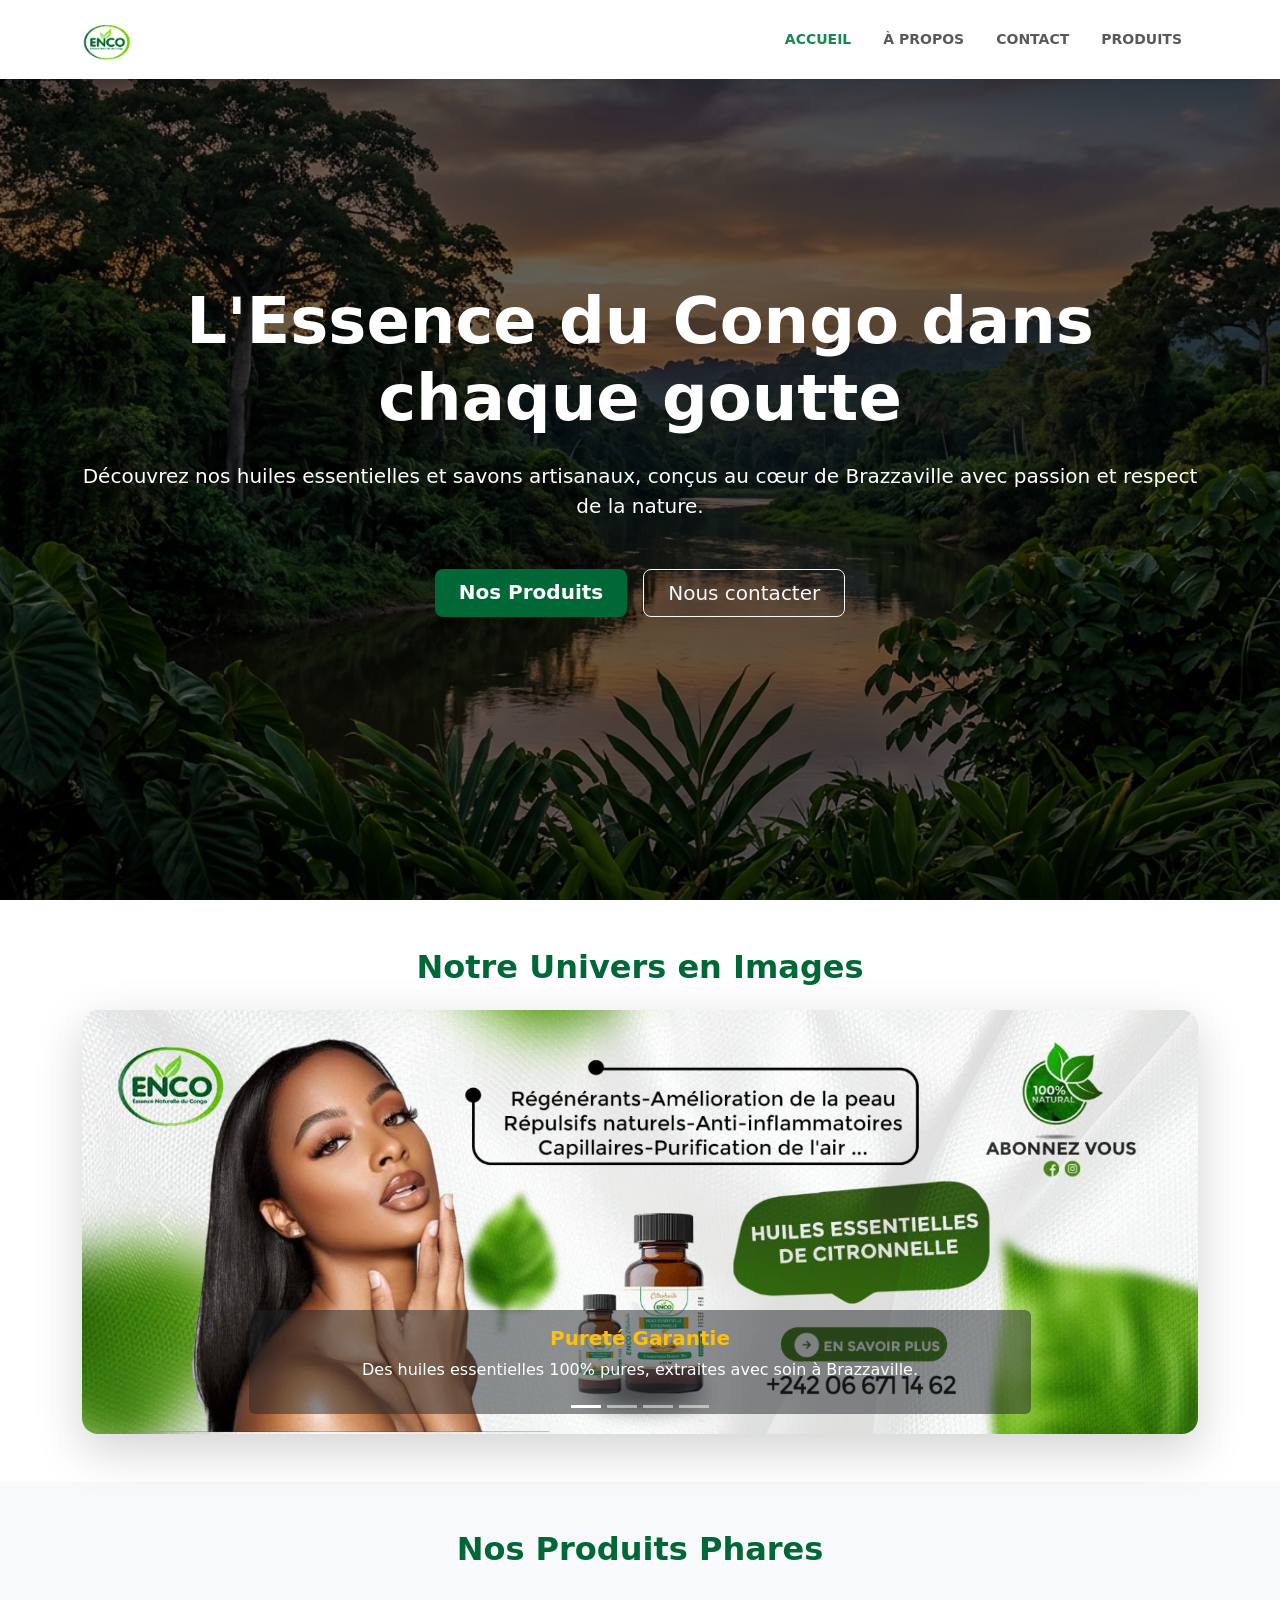
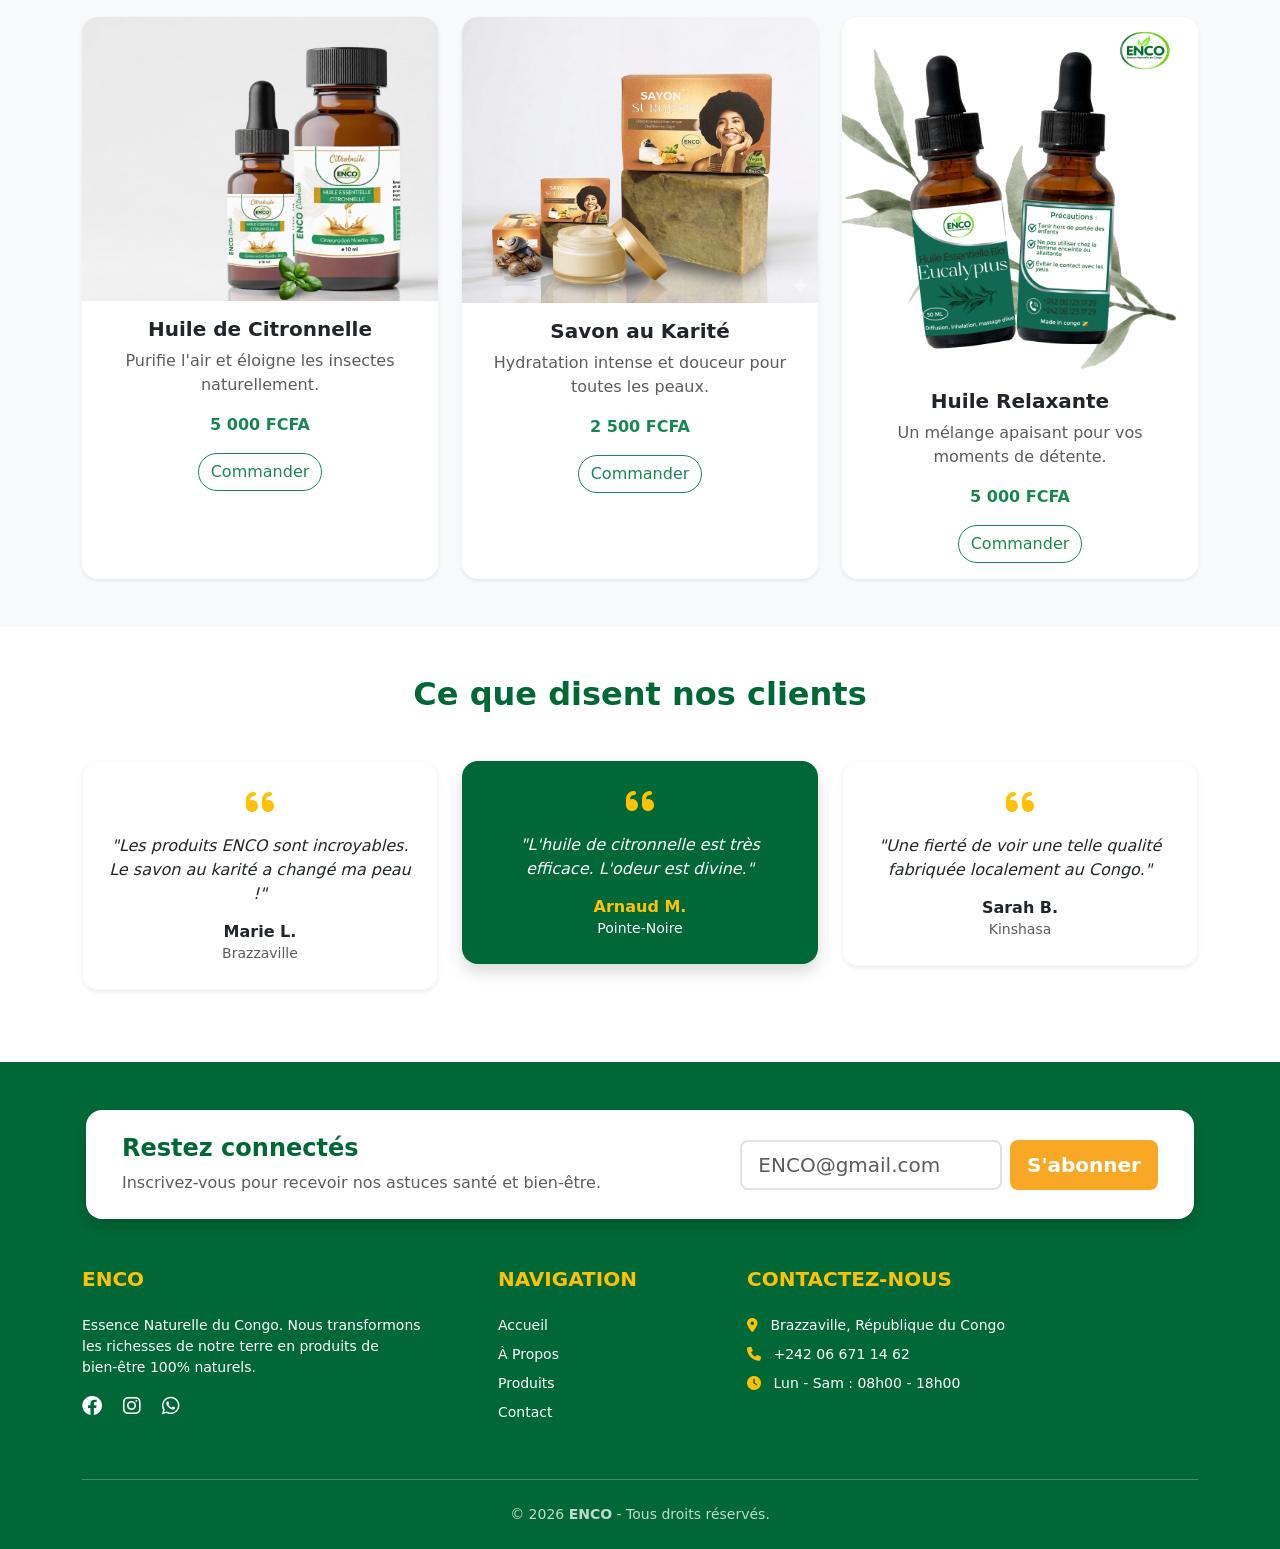
<file: index.html>
<!DOCTYPE html>
<html lang="fr">
<head>
    <meta charset="UTF-8">
    <meta name="viewport" content="width=device-width, initial-scale=1.0">
    <meta name="description" content="ENCO - Essence Naturelle du Congo : Huiles essentielles et savons artisanaux à Brazzaville.">
    <title>ENCO - Essence Naturelle du Congo</title>

    <link rel="stylesheet" href="Assets/Css/bootstrap.css">

    <link rel="preconnect" href="https://fonts.googleapis.com">
    <link rel="preconnect" href="https://fonts.gstatic.com" crossorigin>
    <link href="https://fonts.googleapis.com/css2?family=Poppins:wght@300;400;600&display=swap" rel="stylesheet">

    <link rel="stylesheet" href="https://cdnjs.cloudflare.com/ajax/libs/font-awesome/6.0.0/css/all.min.css">
    <link rel="shortcut icon" href="Assets/Images/ENCO_logo.jpg" type="image/x-icon">
    <link rel="stylesheet" href="Assets/Css/style.css">
</head>
<body>

<header class="header fixed-top shadow-lg">
    <nav class="navbar navbar-expand-lg navbar-light bg-white shadow-sm ">
        <div class="container">
            <a class="navbar-brand" href="index.html">
                <img src="Assets/Images/ENCO_logo.jpg" alt="Logo ENCO" height="50" class="d-inline-block align-text-top">
            </a>
            <button class="navbar-toggler border-0" type="button" data-bs-toggle="collapse" data-bs-target="#navbarNav" aria-controls="navbarNav" aria-expanded="false" aria-label="Toggle navigation">
                <span class="navbar-toggler-icon"></span>
            </button>
            <div class="collapse navbar-collapse" id="navbarNav">
                <ul class="navbar-nav ms-auto text-uppercase small fw-bold">
                    <li class="nav-item px-2">
                        <a class="nav-link text-success" href="index.html">Accueil</a>
                    </li>
                    <li class="nav-item px-2">
                        <a class="nav-link" href="a-propos.html">À Propos</a>
                    </li>
                    <li class="nav-item px-2">
                        <a class="nav-link" href="contact.html">Contact</a>
                    </li>
                    <li class="nav-item px-2">
                        <a class="nav-link" href="Pages/produits.html">Produits</a>
                    </li>
                </ul>
            </div>
        </div>
    </nav>
</header>

<main>
    <section class="hero-section vh-100 d-flex align-items-center text-white" style="background: linear-gradient(rgba(0,0,0,0.5), rgba(0,0,0,0.5)), url('Assets/Images/hero-nature.jpg') no-repeat center center/cover;">
        <div class="container text-center">
            <h1 class="display-3 fw-bold mb-4">L'Essence du Congo dans chaque goutte</h1>
            <p class="lead mb-5">Découvrez nos huiles essentielles et savons artisanaux, conçus au cœur de Brazzaville avec passion et respect de la nature.</p>
            <div class="d-grid gap-3 d-sm-flex justify-content-sm-center">
                <a href="#produits" class="btn btn-lg px-4 gap-3 fw-bold text-white" style="background-color: #006837; border: none;">Nos Produits</a>
                <a href="contact.html" class="btn btn-outline-light btn-lg px-4">Nous contacter</a>
            </div>
        </div>
    </section>

    <section id="diaporama" class="py-5">
        <div class="container">
            <h2 class="text-center fw-bold mb-4" style="color: #006837;">Notre Univers en Images</h2>
            <div id="carouselExampleCaptions" class="carousel slide shadow-lg rounded-4 overflow-hidden" data-bs-ride="carousel" data-bs-wrap="true">
                
                <div class="carousel-indicators">
                    <button type="button" data-bs-target="#carouselExampleCaptions" data-bs-slide-to="0" class="active" aria-current="true" aria-label="Slide 1"></button>
                    <button type="button" data-bs-target="#carouselExampleCaptions" data-bs-slide-to="1" aria-label="Slide 2"></button>
                    <button type="button" data-bs-target="#carouselExampleCaptions" data-bs-slide-to="2" aria-label="Slide 3"></button>
                    <button type="button" data-bs-target="#carouselExampleCaptions" data-bs-slide-to="3" aria-label="Slide 4"></button>
                </div>

                <div class="carousel-inner">
                    <div class="carousel-item active">
                        <img src="Assets/Images/slide1.jpg" class="d-block w-100 carousel-img" alt="Huiles Essentielles ENCO">
                        <div class="carousel-caption bg-dark bg-opacity-50 rounded p-3">
                            <h5 class="fw-bold text-warning">Pureté Garantie</h5>
                            <p class="small-mobile">Des huiles essentielles 100% pures, extraites avec soin à Brazzaville.</p>
                        </div>
                    </div>
                    <div class="carousel-item">
                        <img src="Assets/Images/slide2.png" class="d-block w-100 carousel-img" alt="Ingrédients Naturels">
                        <div class="carousel-caption bg-dark bg-opacity-50 rounded p-3">
                            <h5 class="fw-bold text-warning">L'Or Vert du Congo</h5>
                            <p class="small-mobile">Des ingrédients locaux sélectionnés pour une efficacité naturelle incomparable.</p>
                        </div>
                    </div>
                    <div class="carousel-item">
                        <img src="Assets/Images/slide3.png" class="d-block w-100 carousel-img" alt="Savons Naturels">
                        <div class="carousel-caption bg-dark bg-opacity-50 rounded p-3">
                            <h5 class="fw-bold text-warning">Douceur Naturelle</h5>
                            <p class="small-mobile">Des savons surgras pour une peau protégée et hydratée au quotidien.</p>
                        </div>
                    </div>
                    <div class="carousel-item">
                        <img src="Assets/Images/slide4.png" class="d-block w-100 carousel-img" alt="Bien-être ENCO">
                        <div class="carousel-caption bg-dark bg-opacity-50 rounded p-3">
                            <h5 class="fw-bold text-warning">L'Exception Naturelle</h5>
                            <p class="small-mobile">Une expérience sensorielle unique alliant bien-être et traditions botaniques.</p>
                        </div>
                    </div>
                </div>

                <button class="carousel-control-prev" type="button" data-bs-target="#carouselExampleCaptions" data-bs-slide="prev">
                    <span class="carousel-control-prev-icon" aria-hidden="true"></span>
                    <span class="visually-hidden">Précédent</span>
                </button>
                <button class="carousel-control-next" type="button" data-bs-target="#carouselExampleCaptions" data-bs-slide="next">
                    <span class="carousel-control-next-icon" aria-hidden="true"></span>
                    <span class="visually-hidden">Suivant</span>
                </button>
            </div>
        </div>
    </section>

    <section id="produits" class="py-5 bg-light">
        <div class="container">
            <h2 class="text-center fw-bold mb-5" style="color: #006837;">Nos Produits Phares</h2>
            <div class="row g-4">
                <div class="col-md-4">
                    <div class="card h-100 border-0 shadow-sm rounded-4 overflow-hidden">
                        <img src="Assets/Images/Flyer5.png" class="card-img-top" alt="Huile Citronnelle">
                        <div class="card-body text-center">
                            <h5 class="card-title fw-bold">Huile de Citronnelle</h5>
                            <p class="card-text text-muted">Purifie l'air et éloigne les insectes naturellement.</p>
                            <p class="fw-bold text-success">5 000 FCFA</p>
                            <a href="contact.html" class="btn btn-outline-success rounded-pill">Commander</a>
                        </div>
                    </div>
                </div>
                <div class="col-md-4">
                    <div class="card h-100 border-0 shadow-sm rounded-4 overflow-hidden">
                        <img src="Assets/Images/Flyer7.png" class="card-img-top" alt="Savon Karité">
                        <div class="card-body text-center">
                            <h5 class="card-title fw-bold">Savon au Karité</h5>
                            <p class="card-text text-muted">Hydratation intense et douceur pour toutes les peaux.</p>
                            <p class="fw-bold text-success">2 500 FCFA</p>
                            <a href="contact.html" class="btn btn-outline-success rounded-pill">Commander</a>
                        </div>
                    </div>
                </div>
                <div class="col-md-4">
                    <div class="card h-100 border-0 shadow-sm rounded-4 overflow-hidden">
                        <img src="Assets/Images/Flyer4.jpg" class="card-img-top" alt="Huile Relaxante">
                        <div class="card-body text-center">
                            <h5 class="card-title fw-bold">Huile Relaxante</h5>
                            <p class="card-text text-muted">Un mélange apaisant pour vos moments de détente.</p>
                            <p class="fw-bold text-success">5 000 FCFA</p>
                            <a href="contact.html" class="btn btn-outline-success rounded-pill">Commander</a>
                        </div>
                    </div>
                </div>
            </div>
        </div>
    </section>

    <section class="py-5 bg-white">
        <div class="container text-center">
            <h2 class="fw-bold mb-5" style="color: #006837;">Ce que disent nos clients</h2>
            <div class="row">
                <div class="col-md-4 mb-4">
                    <div class="p-4 border border-light shadow-sm rounded-4">
                        <i class="fas fa-quote-left text-warning mb-3 fa-2x"></i>
                        <p class="fst-italic">"Les produits ENCO sont incroyables. Le savon au karité a changé ma peau !"</p>
                        <h6 class="fw-bold mt-3 mb-0">Marie L.</h6>
                        <small class="text-muted">Brazzaville</small>
                    </div>
                </div>
                <div class="col-md-4 mb-4">
                    <div class="p-4 border-0 shadow rounded-4 text-white" style="background-color: #006837;">
                        <i class="fas fa-quote-left text-warning mb-3 fa-2x"></i>
                        <p class="fst-italic">"L'huile de citronnelle est très efficace. L'odeur est divine."</p>
                        <h6 class="fw-bold mt-3 mb-0 text-warning">Arnaud M.</h6>
                        <small>Pointe-Noire</small>
                    </div>
                </div>
                <div class="col-md-4 mb-4">
                    <div class="p-4 border border-light shadow-sm rounded-4">
                        <i class="fas fa-quote-left text-warning mb-3 fa-2x"></i>
                        <p class="fst-italic">"Une fierté de voir une telle qualité fabriquée localement au Congo."</p>
                        <h6 class="fw-bold mt-3 mb-0">Sarah B.</h6>
                        <small class="text-muted">Kinshasa</small>
                    </div>
                </div>
            </div>
        </div>
    </section>
</main>

<footer class="text-white pt-5 pb-4" style="background-color: #006837;">
    <div class="container">
        <div class="row align-items-center bg-white text-dark p-4 rounded-4 mb-5 shadow mx-1">
            <div class="col-lg-7 mb-3 mb-lg-0">
                <h4 class="fw-bold" style="color: #006837;">Restez connectés</h4>
                <p class="mb-0 text-muted">Inscrivez-vous pour recevoir nos astuces santé et bien-être.</p>
            </div>
            <div class="col-lg-5">
                <form class="d-flex gap-2">
                    <input type="email" class="form-control form-control-lg border-2" placeholder="ENCO@gmail.com">
                    <button class="btn btn-lg text-white fw-bold" type="submit" style="background-color: #f9a825;">S'abonner</button>
                </form>
            </div>
        </div>

        <div class="row">
            <div class="col-md-4 mb-4">
                <h5 class="text-uppercase fw-bold mb-4 text-warning">ENCO</h5>
                <p class="small">Essence Naturelle du Congo. Nous transformons les richesses de notre terre en produits de bien-être 100% naturels.</p>
                <div class="mt-3">
                    <a href="#" class="text-white me-3"><i class="fab fa-facebook fa-lg"></i></a>
                    <a href="#" class="text-white me-3"><i class="fab fa-instagram fa-lg"></i></a>
                    <a href="#" class="text-white"><i class="fab fa-whatsapp fa-lg"></i></a>
                </div>
            </div>
            <div class="col-md-3 mb-4 ps-md-5">
                <h5 class="text-uppercase fw-bold mb-4 text-warning">Navigation</h5>
                <ul class="list-unstyled small">
                    <li class="mb-2"><a href="../index.html" class="text-white text-decoration-none">Accueil</a></li>
                    <li class="mb-2"><a href="../a-propos.html" class="text-white text-decoration-none">À Propos</a></li>
                    <li class="mb-2"><a href="Pages/produits.html" class="text-white text-decoration-none">Produits</a></li>
                    <li class="mb-2"><a href="../contact.html" class="text-white text-decoration-none">Contact</a></li>
                </ul>
            </div>
            <div class="col-md-5 mb-4">
                <h5 class="text-uppercase fw-bold mb-4 text-warning">Contactez-nous</h5>
                <p class="small mb-2"><i class="fas fa-map-marker-alt me-2 text-warning"></i> Brazzaville, République du Congo</p>
                <p class="small mb-2"><i class="fas fa-phone me-2 text-warning"></i> +242 06 671 14 62</p>
                <p class="small"><i class="fas fa-clock me-2 text-warning"></i> Lun - Sam : 08h00 - 18h00</p>
            </div>
        </div>

        <hr class="bg-white opacity-25">
        <div class="row pt-2">
            <div class="col text-center">
                <p class="small mb-0 opacity-75">© 2026 <strong>ENCO</strong> - Tous droits réservés.</p>
            </div>
        </div>
    </div>
</footer>


<script src="Assets/Js/bootstrap.bundle.min.js"></script>

</body>
</html>
</file>
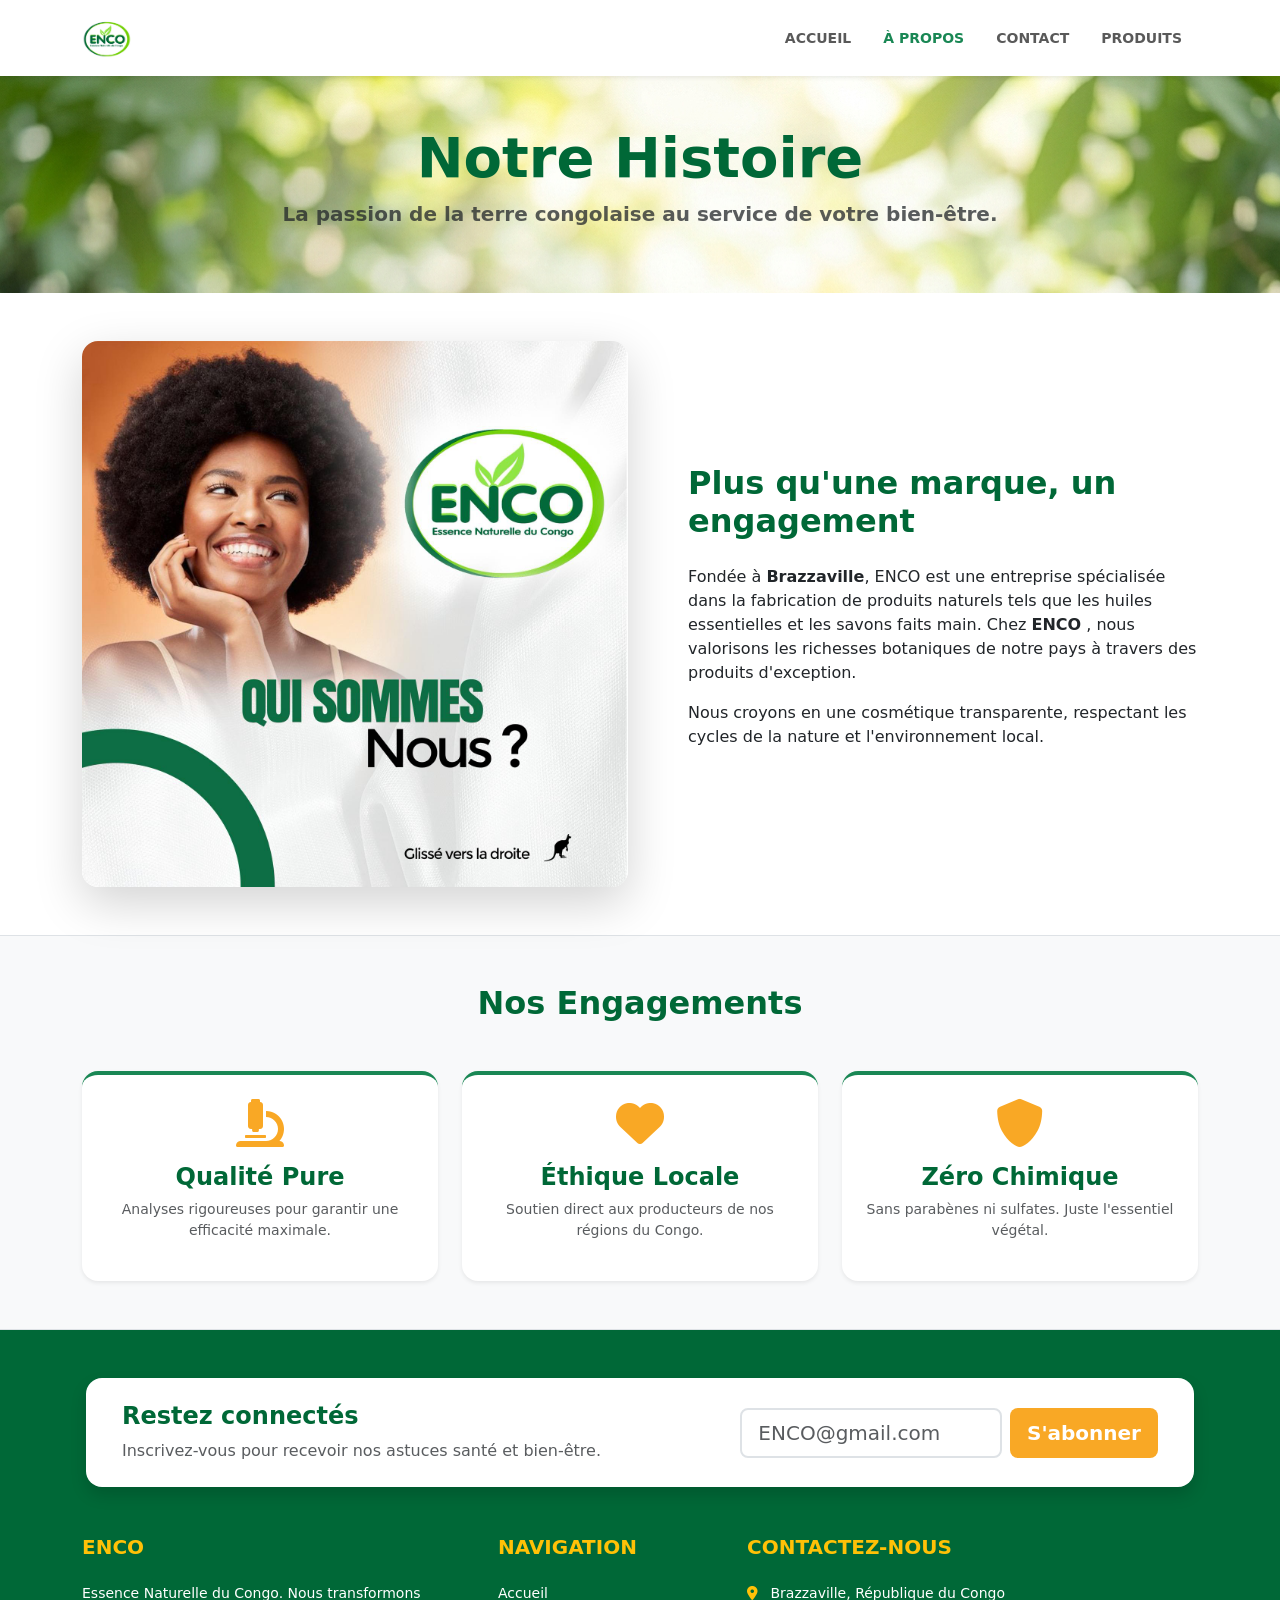
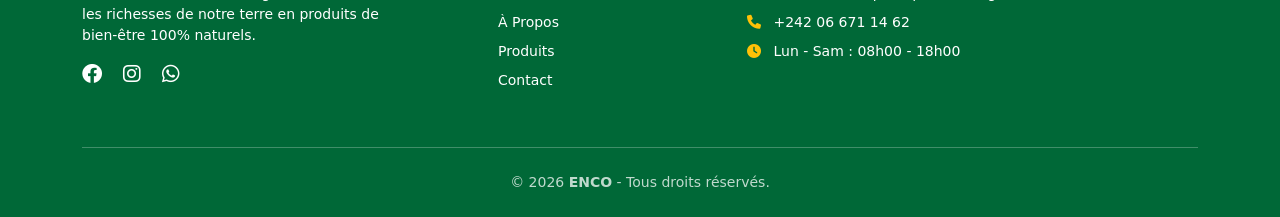
<file: a-propos.html>
<!DOCTYPE html>
<html lang="fr">
<head>
    <meta charset="UTF-8">
    <meta name="viewport" content="width=device-width, initial-scale=1.0">
    <title>À Propos - ENCO | Essence Naturelle du Congo</title>

    <link rel="stylesheet" href="Assets/Css/bootstrap.css">
    <link href="https://fonts.googleapis.com/css2?family=Poppins:wght@300;400;600&display=swap" rel="stylesheet">
    <link rel="stylesheet" href="https://cdnjs.cloudflare.com/ajax/libs/font-awesome/6.0.0/css/all.min.css">
    <link rel="stylesheet" href="Assets/Css/style.css">
    <link rel="shortcut icon" href="Assets/Images/ENCO_logo.jpg" type="image/x-icon">
</head>
<body>

<header class="header">
    <nav class="navbar navbar-expand-lg navbar-light bg-white shadow-sm sticky-top">
        <div class="container">
            <a class="navbar-brand" href="index.html">
                <img src="Assets/Images/ENCO_logo.jpg" alt="Logo ENCO" height="50">
            </a>
            <button class="navbar-toggler border-0" type="button" data-bs-toggle="collapse" data-bs-target="#navbarNav">
                <span class="navbar-toggler-icon"></span>
            </button>
            <div class="collapse navbar-collapse" id="navbarNav">
                <ul class="navbar-nav ms-auto text-uppercase small fw-bold">
                    <li class="nav-item px-2"><a class="nav-link" href="index.html">Accueil</a></li>
                    <li class="nav-item px-2"><a class="nav-link text-success active" href="a-propos.html">À Propos</a></li>
                    <li class="nav-item px-2"><a class="nav-link" href="contact.html">Contact</a></li>
                    <li class="nav-item px-2"><a class="nav-link" href="Pages/produits.html">Produits</a></li>
                </ul>
            </div>
        </div>
    </nav>
</header>

<main>
    <section class="py-5 bg-light text-center" style="background: url('Assets/Images/Flyer9.png') ;">
        <div class="container">
            <h1 class="display-4 fw-bold" style="color: #006837;">Notre Histoire</h1>
            <p class="lead text-muted fw-bold">La passion de la terre congolaise au service de votre bien-être.</p>
        </div>
    </section>

    <section class="py-5">
        <div class="container">
            <div class="row align-items-center">
                <div class="col-lg-6 mb-4 mb-lg-0 custom-img">
                    <img src="Assets/Images/Flyer2.jpg" alt="Fabrication artisanale ENCO" class="img-fluid rounded-4 shadow-lg">
                </div>
                <div class="col-lg-6 ps-lg-5">
                    <h2 class="fw-bold mb-4" style="color: #006837;">Plus qu'une marque, un engagement</h2>
                    <p>Fondée à <strong>Brazzaville</strong>, ENCO est une entreprise spécialisée dans la fabrication de produits naturels tels que les huiles essentielles et les savons faits main. Chez <span class="fw-bold">ENCO</span> , nous valorisons les richesses botaniques de notre pays à travers des produits d'exception.</p>
                    <p>Nous croyons en une cosmétique transparente, respectant les cycles de la nature et l'environnement local.</p>
                </div>
            </div>
        </div>
    </section>

    <section class="py-5 bg-light border-top border-bottom">
        <div class="container">
            <h2 class="text-center fw-bold mb-5" style="color: #006837;">Nos Engagements</h2>
            <div class="row text-center g-4">
                <div class="col-md-4">
                    <div class="p-4 bg-white shadow-sm rounded-4 h-100 border-top border-4 border-success">
                        <i class="fas fa-microscope fa-3x mb-3" style="color: #f9a825;"></i>
                        <h4 class="fw-bold" style="color: #006837;">Qualité Pure</h4>
                        <p class="text-muted small">Analyses rigoureuses pour garantir une efficacité maximale.</p>
                    </div>
                </div>
                <div class="col-md-4">
                    <div class="p-4 bg-white shadow-sm rounded-4 h-100 border-top border-4 border-success">
                        <i class="fas fa-heart fa-3x mb-3" style="color: #f9a825;"></i>
                        <h4 class="fw-bold" style="color: #006837;">Éthique Locale</h4>
                        <p class="text-muted small">Soutien direct aux producteurs de nos régions du Congo.</p>
                    </div>
                </div>
                <div class="col-md-4">
                    <div class="p-4 bg-white shadow-sm rounded-4 h-100 border-top border-4 border-success">
                        <i class="fas fa-shield-alt fa-3x mb-3" style="color: #f9a825;"></i>
                        <h4 class="fw-bold" style="color: #006837;">Zéro Chimique</h4>
                        <p class="text-muted small">Sans parabènes ni sulfates. Juste l'essentiel végétal.</p>
                    </div>
                </div>
            </div>
        </div>
    </section>
</main>

<footer class="text-white pt-5 pb-4" style="background-color: #006837;">
    <div class="container">
        <div class="row align-items-center bg-white text-dark p-4 rounded-4 mb-5 shadow mx-1">
            <div class="col-lg-7 mb-3 mb-lg-0">
                <h4 class="fw-bold" style="color: #006837;">Restez connectés</h4>
                <p class="mb-0 text-muted">Inscrivez-vous pour recevoir nos astuces santé et bien-être.</p>
            </div>
            <div class="col-lg-5">
                <form class="d-flex gap-2">
                    <input type="email" class="form-control form-control-lg border-2" placeholder="ENCO@gmail.com">
                    <button class="btn btn-lg text-white fw-bold" type="submit" style="background-color: #f9a825;">S'abonner</button>
                </form>
            </div>
        </div>

        <div class="row">
            <div class="col-md-4 mb-4">
                <h5 class="text-uppercase fw-bold mb-4 text-warning">ENCO</h5>
                <p class="small">Essence Naturelle du Congo. Nous transformons les richesses de notre terre en produits de bien-être 100% naturels.</p>
                <div class="mt-3">
                    <a href="#" class="text-white me-3"><i class="fab fa-facebook fa-lg"></i></a>
                    <a href="#" class="text-white me-3"><i class="fab fa-instagram fa-lg"></i></a>
                    <a href="#" class="text-white"><i class="fab fa-whatsapp fa-lg"></i></a>
                </div>
            </div>
            <div class="col-md-3 mb-4 ps-md-5">
                <h5 class="text-uppercase fw-bold mb-4 text-warning">Navigation</h5>
                <ul class="list-unstyled small">
                    <li class="mb-2"><a href="../index.html" class="text-white text-decoration-none">Accueil</a></li>
                    <li class="mb-2"><a href="../a-propos.html" class="text-white text-decoration-none">À Propos</a></li>
                    <li class="mb-2"><a href="Pages/produits.html" class="text-white text-decoration-none">Produits</a></li>
                    <li class="mb-2"><a href="../contact.html" class="text-white text-decoration-none">Contact</a></li>
                </ul>
            </div>
            <div class="col-md-5 mb-4">
                <h5 class="text-uppercase fw-bold mb-4 text-warning">Contactez-nous</h5>
                <p class="small mb-2"><i class="fas fa-map-marker-alt me-2 text-warning"></i> Brazzaville, République du Congo</p>
                <p class="small mb-2"><i class="fas fa-phone me-2 text-warning"></i> +242 06 671 14 62</p>
                <p class="small"><i class="fas fa-clock me-2 text-warning"></i> Lun - Sam : 08h00 - 18h00</p>
            </div>
        </div>

        <hr class="bg-white opacity-25">
        <div class="row pt-2">
            <div class="col text-center">
                <p class="small mb-0 opacity-75">© 2026 <strong>ENCO</strong> - Tous droits réservés.</p>
            </div>
        </div>
    </div>
</footer>

<script src="Assets/Js/bootstrap.bundle.min.js"></script>
</body>
</html>
</file>
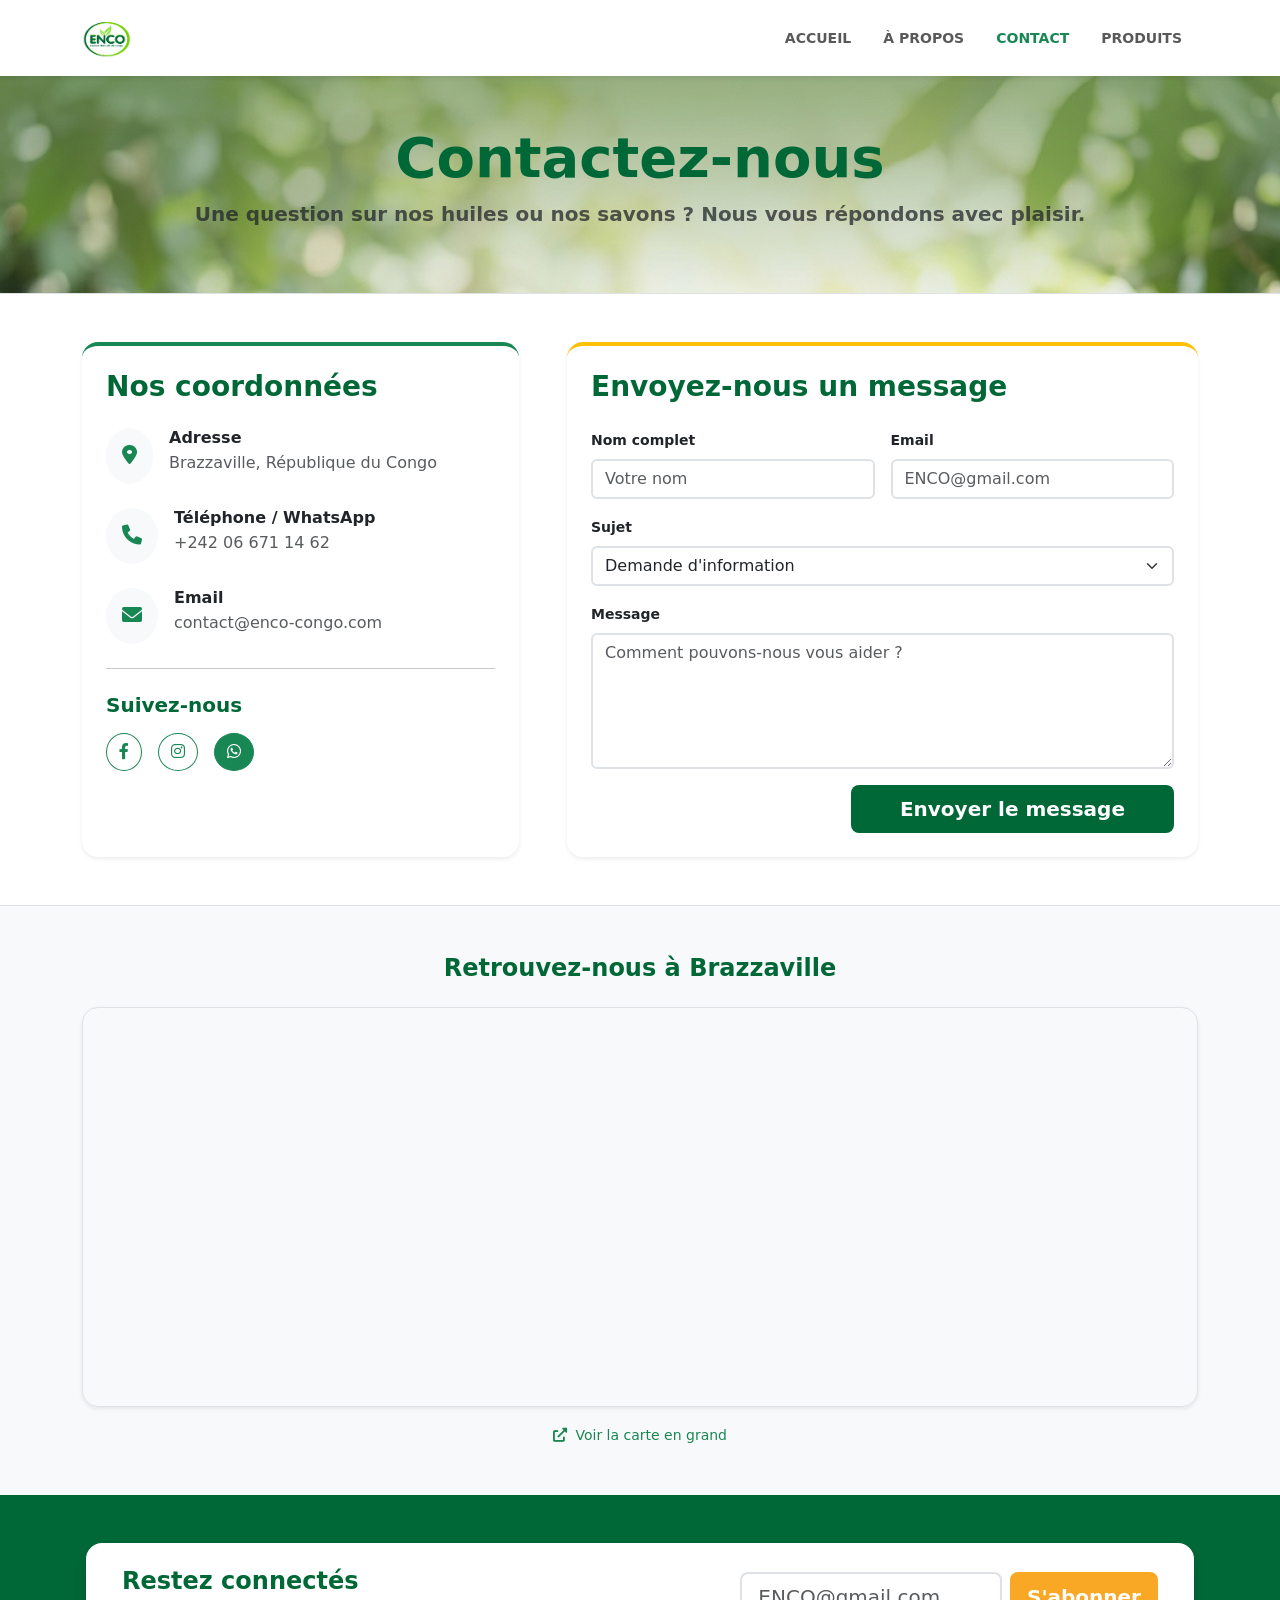
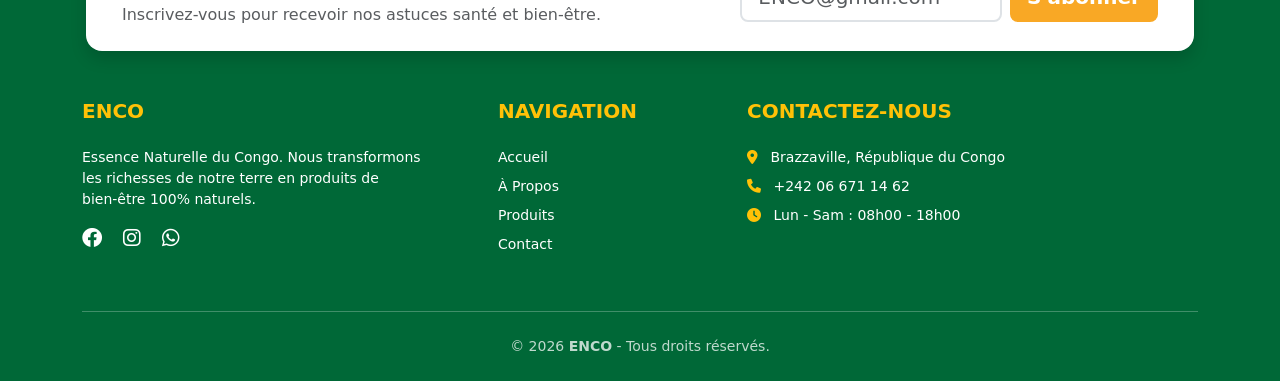
<file: contact.html>
<!DOCTYPE html>
<html lang="fr">
<head>
    <meta charset="UTF-8">
    <meta name="viewport" content="width=device-width, initial-scale=1.0">
    <title>Contact - ENCO | Essence Naturelle du Congo</title>

    <link rel="stylesheet" href="Assets/Css/bootstrap.css">
    <link href="https://fonts.googleapis.com/css2?family=Poppins:wght@300;400;600&display=swap" rel="stylesheet">
    <link rel="stylesheet" href="https://cdnjs.cloudflare.com/ajax/libs/font-awesome/6.0.0/css/all.min.css">
    <link rel="stylesheet" href="Assets/Css/style.css">
    <link rel="shortcut icon" href="Assets/Images/ENCO_logo.jpg" type="image/x-icon">
</head>
<body>

<header class="header">
    <nav class="navbar navbar-expand-lg navbar-light bg-white shadow-sm sticky-top">
        <div class="container">
            <a class="navbar-brand" href="index.html">
                <img src="Assets/Images/ENCO_logo.jpg" alt="Logo ENCO" height="50">
            </a>
            <button class="navbar-toggler border-0" type="button" data-bs-toggle="collapse" data-bs-target="#navbarNav">
                <span class="navbar-toggler-icon"></span>
            </button>
            <div class="collapse navbar-collapse" id="navbarNav">
                <ul class="navbar-nav ms-auto text-uppercase small fw-bold">
                    <li class="nav-item px-2"><a class="nav-link" href="index.html">Accueil</a></li>
                    <li class="nav-item px-2"><a class="nav-link" href="a-propos.html">À Propos</a></li>
                    <li class="nav-item px-2"><a class="nav-link text-success active" href="contact.html">Contact</a></li>
                    <li class="nav-item px-2"><a class="nav-link" href="Pages/produits.html">Produits</a></li>
                </ul>
            </div>
        </div>
    </nav>
</header>

<main>
    <section class="py-5 bg-light text-center border-bottom" style="background: url('Assets/Images/Flyer1.png');">
        <div class="container">
            <h1 class="display-4 fw-bold" style="color: #006837;">Contactez-nous</h1>
            <p class="lead text-muted fw-bold">Une question sur nos huiles ou nos savons ? Nous vous répondons avec plaisir.</p>
        </div>
    </section>

    <section class="py-5">
        <div class="container">
            <div class="row g-5">
                <div class="col-lg-5">
                    <div class="bg-white p-4 rounded-4 shadow-sm border-top border-4 border-success h-100">
                        <h3 class="fw-bold mb-4" style="color: #006837;">Nos coordonnées</h3>
                        
                        <div class="d-flex align-items-start mb-4">
                            <div class="bg-light p-3 rounded-circle me-3">
                                <i class="fas fa-map-marker-alt text-success fa-lg"></i>
                            </div>
                            <div>
                                <h6 class="fw-bold mb-1">Adresse</h6>
                                <p class="text-muted mb-0">Brazzaville, République du Congo</p>
                            </div>
                        </div>

                        <div class="d-flex align-items-start mb-4">
                            <div class="bg-light p-3 rounded-circle me-3">
                                <i class="fas fa-phone text-success fa-lg"></i>
                            </div>
                            <div>
                                <h6 class="fw-bold mb-1">Téléphone / WhatsApp</h6>
                                <p class="text-muted mb-0">+242 06 671 14 62</p>
                            </div>
                        </div>

                        <div class="d-flex align-items-start mb-4">
                            <div class="bg-light p-3 rounded-circle me-3">
                                <i class="fas fa-envelope text-success fa-lg"></i>
                            </div>
                            <div>
                                <h6 class="fw-bold mb-1">Email</h6>
                                <p class="text-muted mb-0">contact@enco-congo.com</p>
                            </div>
                        </div>

                        <hr class="my-4">

                        <h5 class="fw-bold mb-3" style="color: #006837;">Suivez-nous</h5>
                        <div class="d-flex gap-3">
                            <a href="#" class="btn btn-outline-success rounded-circle"><i class="fab fa-facebook-f"></i></a>
                            <a href="#" class="btn btn-outline-success rounded-circle"><i class="fab fa-instagram"></i></a>
                            <a href="#" class="btn btn-success rounded-circle"><i class="fab fa-whatsapp"></i></a>
                        </div>
                    </div>
                </div>

                <div class="col-lg-7">
                    <div class="bg-white p-4 rounded-4 shadow-sm border-top border-4 border-warning h-100">
                        <h3 class="fw-bold mb-4" style="color: #006837;">Envoyez-nous un message</h3>
                        <form action="#" method="POST">
                            <div class="row g-3">
                                <div class="col-md-6">
                                    <label class="form-label small fw-bold">Nom complet</label>
                                    <input type="text" class="form-control border-2" placeholder="Votre nom" required>
                                </div>
                                <div class="col-md-6">
                                    <label class="form-label small fw-bold">Email</label>
                                    <input type="email" class="form-control border-2" placeholder="ENCO@gmail.com" required>
                                </div>
                                <div class="col-12">
                                    <label class="form-label small fw-bold">Sujet</label>
                                    <select class="form-select border-2">
                                        <option selected>Demande d'information</option>
                                        <option>Commande de produits</option>
                                        <option>Devenir distributeur</option>
                                        <option>Autre</option>
                                    </select>
                                </div>
                                <div class="col-12">
                                    <label class="form-label small fw-bold">Message</label>
                                    <textarea class="form-control border-2" rows="5" placeholder="Comment pouvons-nous vous aider ?" required></textarea>
                                </div>
                                <div class="col-12 text-end">
                                    <button type="submit" class="btn btn-lg text-white fw-bold px-5" style="background-color: #006837;">Envoyer le message</button>
                                </div>
                            </div>
                        </form>
                    </div>
                </div>
            </div>
        </div>
    </section>

<section class="py-5 bg-light border-top">
    <div class="container text-center">
        <h4 class="fw-bold mb-4" style="color: #006837;">Retrouvez-nous à Brazzaville</h4>
        
        <div class="rounded-4 overflow-hidden shadow-sm border" style="height: 400px;">
            <iframe 
                width="100%" 
                height="100%" 
                frameborder="0" 
                scrolling="no" 
                marginheight="0" 
                marginwidth="0" 
                src="https://www.openstreetmap.org/export/embed.html?bbox=15.2000%2C-4.3000%2C15.3500%2C-4.2300&amp;layer=mapnik&amp;marker=-4.2634%2C15.2832" 
                style="border: 0;">
            </iframe>
        </div>
        
        <div class="mt-3">
            <small class="text-muted">
                <a href="https://www.openstreetmap.org/?mlat=-4.2634&amp;mlon=15.2832#map=14/-4.2634/15.2832" target="_blank" class="text-success text-decoration-none">
                    <i class="fas fa-external-link-alt me-1"></i> Voir la carte en grand
                </a>
            </small>
        </div>
    </div>
</section>
</main>

<footer class="text-white pt-5 pb-4" style="background-color: #006837;">
    <div class="container">
        <div class="row align-items-center bg-white text-dark p-4 rounded-4 mb-5 shadow mx-1">
            <div class="col-lg-7 mb-3 mb-lg-0">
                <h4 class="fw-bold" style="color: #006837;">Restez connectés</h4>
                <p class="mb-0 text-muted">Inscrivez-vous pour recevoir nos astuces santé et bien-être.</p>
            </div>
            <div class="col-lg-5">
                <form class="d-flex gap-2">
                    <input type="email" class="form-control form-control-lg border-2" placeholder="ENCO@gmail.com">
                    <button class="btn btn-lg text-white fw-bold" type="submit" style="background-color: #f9a825;">S'abonner</button>
                </form>
            </div>
        </div>

        <div class="row">
            <div class="col-md-4 mb-4">
                <h5 class="text-uppercase fw-bold mb-4 text-warning">ENCO</h5>
                <p class="small">Essence Naturelle du Congo. Nous transformons les richesses de notre terre en produits de bien-être 100% naturels.</p>
                <div class="mt-3">
                    <a href="#" class="text-white me-3"><i class="fab fa-facebook fa-lg"></i></a>
                    <a href="#" class="text-white me-3"><i class="fab fa-instagram fa-lg"></i></a>
                    <a href="#" class="text-white"><i class="fab fa-whatsapp fa-lg"></i></a>
                </div>
            </div>
            <div class="col-md-3 mb-4 ps-md-5">
                <h5 class="text-uppercase fw-bold mb-4 text-warning">Navigation</h5>
                <ul class="list-unstyled small">
                    <li class="mb-2"><a href="../index.html" class="text-white text-decoration-none">Accueil</a></li>
                    <li class="mb-2"><a href="../a-propos.html" class="text-white text-decoration-none">À Propos</a></li>
                    <li class="mb-2"><a href="Pages/produits.html" class="text-white text-decoration-none">Produits</a></li>
                    <li class="mb-2"><a href="../contact.html" class="text-white text-decoration-none">Contact</a></li>
                </ul>
            </div>
            <div class="col-md-5 mb-4">
                <h5 class="text-uppercase fw-bold mb-4 text-warning">Contactez-nous</h5>
                <p class="small mb-2"><i class="fas fa-map-marker-alt me-2 text-warning"></i> Brazzaville, République du Congo</p>
                <p class="small mb-2"><i class="fas fa-phone me-2 text-warning"></i> +242 06 671 14 62</p>
                <p class="small"><i class="fas fa-clock me-2 text-warning"></i> Lun - Sam : 08h00 - 18h00</p>
            </div>
        </div>

        <hr class="bg-white opacity-25">
        <div class="row pt-2">
            <div class="col text-center">
                <p class="small mb-0 opacity-75">© 2026 <strong>ENCO</strong> - Tous droits réservés.</p>
            </div>
        </div>
    </div>
</footer>

<script src="Assets/Js/bootstrap.bundle.min.js"></script>
</body>
</html>
</file>
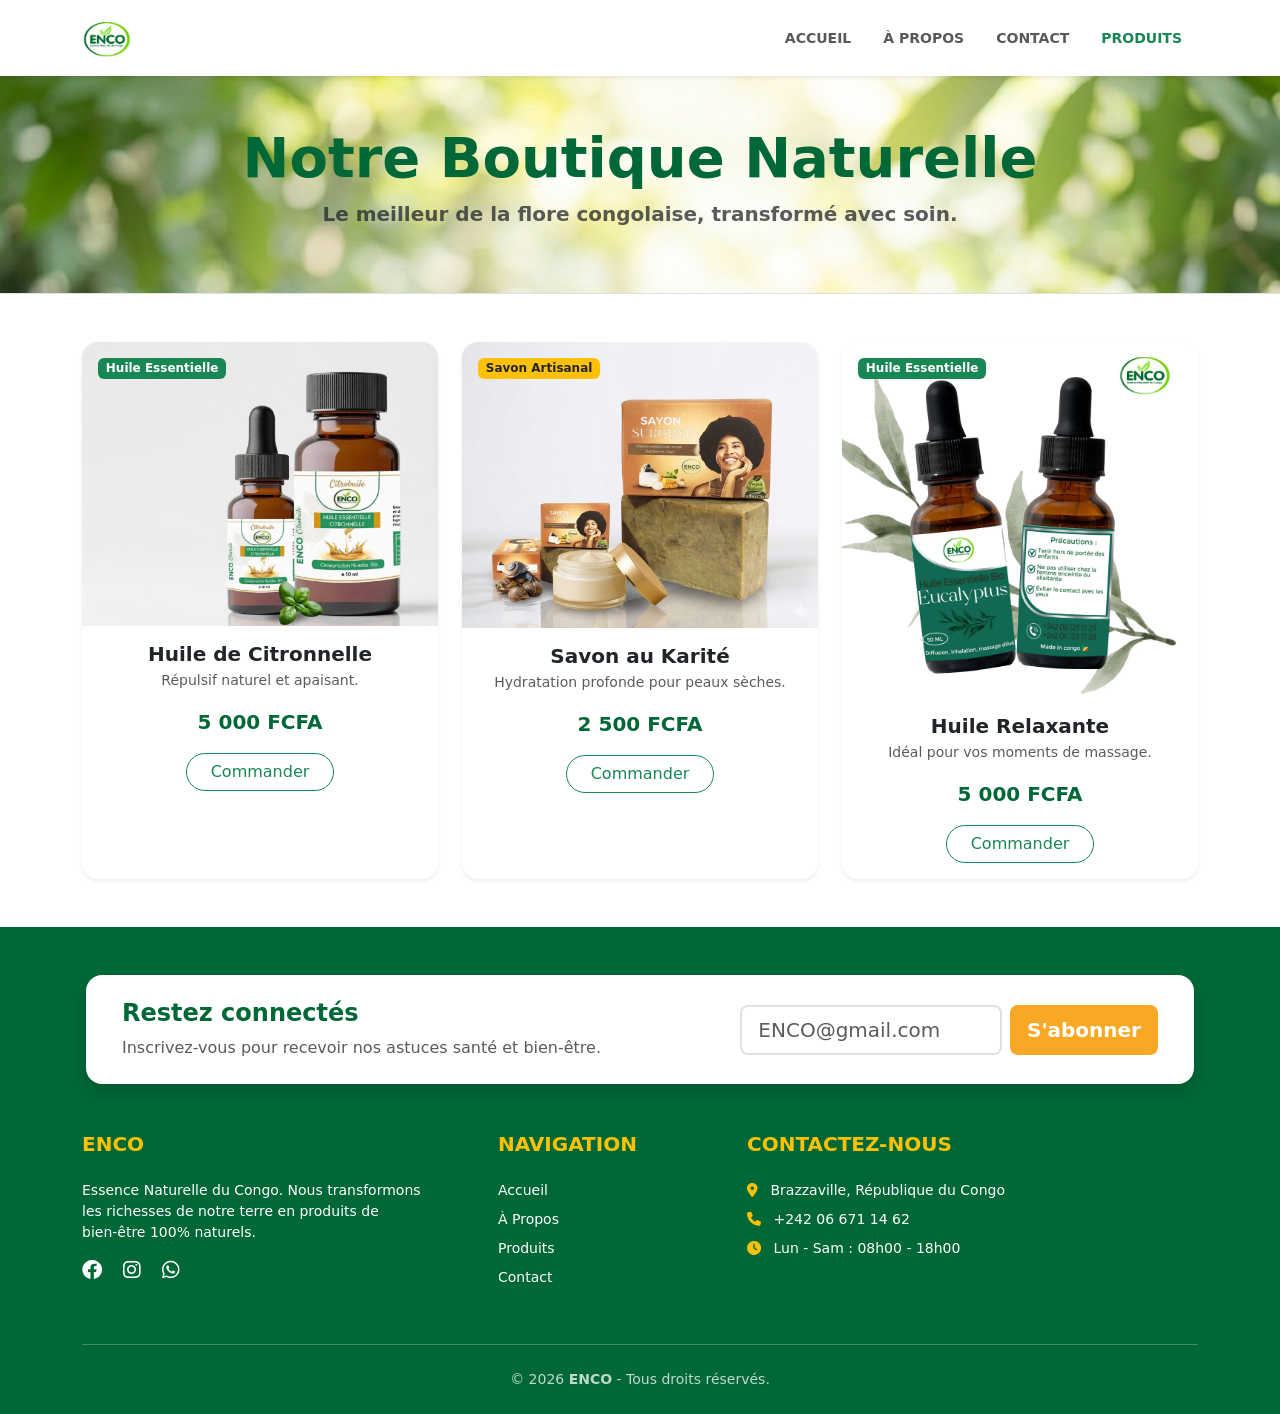
<file: Pages/produits.html>
<!DOCTYPE html>
<html lang="fr">
<head>
    <meta charset="UTF-8">
    <meta name="viewport" content="width=device-width, initial-scale=1.0">
    <title>Nos Produits - ENCO | Essence Naturelle du Congo</title>

    <link rel="stylesheet" href="../Assets/Css/bootstrap.css">
    <link rel="stylesheet" href="../Assets/Css/style.css">
    <link href="https://fonts.googleapis.com/css2?family=Poppins:wght@300;400;600&display=swap" rel="stylesheet">
    <link rel="stylesheet" href="https://cdnjs.cloudflare.com/ajax/libs/font-awesome/6.0.0/css/all.min.css">
    <link rel="shortcut icon" href="../Assets/Images/ENCO_logo.jpg" type="image/x-icon">
</head>
<body>

<header class="header">
    <nav class="navbar navbar-expand-lg navbar-light bg-white shadow-sm sticky-top">
        <div class="container">
            <a class="navbar-brand" href="../index.html">
                <img src="../Assets/Images/ENCO_logo.jpg" alt="Logo ENCO" height="50">
            </a>
            <button class="navbar-toggler border-0" type="button" data-bs-toggle="collapse" data-bs-target="#navbarNav">
                <span class="navbar-toggler-icon"></span>
            </button>
            <div class="collapse navbar-collapse" id="navbarNav">
                <ul class="navbar-nav ms-auto text-uppercase small fw-bold">
                    <li class="nav-item px-2"><a class="nav-link" href="../index.html">Accueil</a></li>
                    <li class="nav-item px-2"><a class="nav-link" href="../a-propos.html">À Propos</a></li>
                    <li class="nav-item px-2"><a class="nav-link" href="../contact.html">Contact</a></li>
                    <li class="nav-item px-2"><a class="nav-link text-success active" href="produits.html">Produits</a></li>
                </ul>
            </div>
        </div>
    </nav>
</header>

<main>
    <section class="py-5 text-center border-bottom" style="background: url(../Assets/Images/Flyer9.png);">
        <div class="container">
            <h1 class="display-4 fw-bold" style="color: #006837;">Notre Boutique Naturelle</h1>
            <p class="lead text-muted fw-bold">Le meilleur de la flore congolaise, transformé avec soin.</p>
        </div>
    </section>

    <section class="py-5">
        <div class="container">
            <div class="row g-4">
                
                <div class="col-md-4 col-sm-6">
                    <div class="card h-100 border-0 shadow-sm rounded-4 overflow-hidden product-card">
                        <div class="position-relative">
                            <img src="../Assets/Images/Flyer5.png" class="card-img-top" alt="Huile de Citronnelle">
                            <span class="position-absolute top-0 start-0 m-3 badge bg-success">Huile Essentielle</span>
                        </div>
                        <div class="card-body text-center">
                            <h5 class="card-title fw-bold mb-1">Huile de Citronnelle</h5>
                            <p class="text-muted small">Répulsif naturel et apaisant.</p>
                            <p class="fw-bold fs-5 mb-3" style="color: #006837;">5 000 FCFA</p>
                            <a href="../contact.html" class="btn btn-outline-success rounded-pill px-4">Commander</a>
                        </div>
                    </div>
                </div>

                <div class="col-md-4 col-sm-6">
                    <div class="card h-100 border-0 shadow-sm rounded-4 overflow-hidden product-card">
                        <div class="position-relative">
                            <img src="../Assets/Images/Flyer7.png" class="card-img-top" alt="Savon au Karité">
                            <span class="position-absolute top-0 start-0 m-3 badge bg-warning text-dark">Savon Artisanal</span>
                        </div>
                        <div class="card-body text-center">
                            <h5 class="card-title fw-bold mb-1">Savon au Karité</h5>
                            <p class="text-muted small">Hydratation profonde pour peaux sèches.</p>
                            <p class="fw-bold fs-5 mb-3" style="color: #006837;">2 500 FCFA</p>
                            <a href="../contact.html" class="btn btn-outline-success rounded-pill px-4">Commander</a>
                        </div>
                    </div>
                </div>

                <div class="col-md-4 col-sm-6">
                    <div class="card h-100 border-0 shadow-sm rounded-4 overflow-hidden product-card">
                        <div class="position-relative">
                            <img src="../Assets/Images/Flyer4.jpg" class="card-img-top" alt="Huile Relaxante">
                            <span class="position-absolute top-0 start-0 m-3 badge bg-success">Huile Essentielle</span>
                        </div>
                        <div class="card-body text-center">
                            <h5 class="card-title fw-bold mb-1">Huile Relaxante</h5>
                            <p class="text-muted small">Idéal pour vos moments de massage.</p>
                            <p class="fw-bold fs-5 mb-3" style="color: #006837;">5 000 FCFA</p>
                            <a href="../contact.html" class="btn btn-outline-success rounded-pill px-4">Commander</a>
                        </div>
                    </div>
                </div>

            </div>
        </div>
    </section>
</main>

<footer class="text-white pt-5 pb-4" style="background-color: #006837;">
    <div class="container">
        <div class="row align-items-center bg-white text-dark p-4 rounded-4 mb-5 shadow mx-1">
            <div class="col-lg-7 mb-3 mb-lg-0">
                <h4 class="fw-bold" style="color: #006837;">Restez connectés</h4>
                <p class="mb-0 text-muted">Inscrivez-vous pour recevoir nos astuces santé et bien-être.</p>
            </div>
            <div class="col-lg-5">
                <form class="d-flex gap-2">
                    <input type="email" class="form-control form-control-lg border-2" placeholder="ENCO@gmail.com">
                    <button class="btn btn-lg text-white fw-bold" type="submit" style="background-color: #f9a825;">S'abonner</button>
                </form>
            </div>
        </div>

        <div class="row">
            <div class="col-md-4 mb-4">
                <h5 class="text-uppercase fw-bold mb-4 text-warning">ENCO</h5>
                <p class="small">Essence Naturelle du Congo. Nous transformons les richesses de notre terre en produits de bien-être 100% naturels.</p>
                <div class="mt-3">
                    <a href="#" class="text-white me-3"><i class="fab fa-facebook fa-lg"></i></a>
                    <a href="#" class="text-white me-3"><i class="fab fa-instagram fa-lg"></i></a>
                    <a href="#" class="text-white"><i class="fab fa-whatsapp fa-lg"></i></a>
                </div>
            </div>
            <div class="col-md-3 mb-4 ps-md-5">
                <h5 class="text-uppercase fw-bold mb-4 text-warning">Navigation</h5>
                <ul class="list-unstyled small">
                    <li class="mb-2"><a href="../index.html" class="text-white text-decoration-none">Accueil</a></li>
                    <li class="mb-2"><a href="../a-propos.html" class="text-white text-decoration-none">À Propos</a></li>
                    <li class="mb-2"><a href="Pages/produits.html" class="text-white text-decoration-none">Produits</a></li>
                    <li class="mb-2"><a href="../contact.html" class="text-white text-decoration-none">Contact</a></li>
                </ul>
            </div>
            <div class="col-md-5 mb-4">
                <h5 class="text-uppercase fw-bold mb-4 text-warning">Contactez-nous</h5>
                <p class="small mb-2"><i class="fas fa-map-marker-alt me-2 text-warning"></i> Brazzaville, République du Congo</p>
                <p class="small mb-2"><i class="fas fa-phone me-2 text-warning"></i> +242 06 671 14 62</p>
                <p class="small"><i class="fas fa-clock me-2 text-warning"></i> Lun - Sam : 08h00 - 18h00</p>
            </div>
        </div>

        <hr class="bg-white opacity-25">
        <div class="row pt-2">
            <div class="col text-center">
                <p class="small mb-0 opacity-75">© 2026 <strong>ENCO</strong> - Tous droits réservés.</p>
            </div>
        </div>
    </div>
</footer>

<script src="../Assets/Js/bootstrap.bundle.min.js"></script>
</body>
</html>
</file>
<file: Assets/Css/style.css>
#produits .card {
    transition: all 0.4s cubic-bezier(0.175, 0.885, 0.32, 1.275); 
    cursor: pointer;
}

#produits .card:hover {
    transform: translateY(-10px); 
    box-shadow: 0 15px 30px rgba(0, 0, 0, 0.15); 
}


#produits .card .card-img-top {
    transition: transform 0.5s ease;
}

#produits .card:hover .card-img-top {
    transform: scale(1.05);
}


section .col-md-4 .rounded-4 {
    transition: all 0.3s ease-in-out;
}


section .col-md-4 .rounded-4:hover {
    transform: scale(1.03); 
    z-index: 10;
    box-shadow: 0 10px 20px rgba(0, 104, 55, 0.2); 
}


.testimonial-img {
    transition: border-color 0.3s ease, transform 0.3s ease;
}

.col-md-4 .rounded-4:hover .testimonial-img {
    transform: rotate(5deg); 
    border-color: #f9a825;
}


@keyframes fadeInUp {
    from {
        opacity: 0;
        transform: translateY(30px);
    }
    to {
        opacity: 1;
        transform: translateY(0);
    }
}


#produits .col-md-4, 
section .col-md-4 {
    animation: fadeInUp 0.8s ease backwards;
}


#produits .col-md-4:nth-child(1), section .col-md-4:nth-child(1) { animation-delay: 0.1s; }
#produits .col-md-4:nth-child(2), section .col-md-4:nth-child(2) { animation-delay: 0.3s; }
#produits .col-md-4:nth-child(3), section .col-md-4:nth-child(3) { animation-delay: 0.5s; }


.custom-img img{
    transition: transform 0.5s ease;
}

.custom-img img:hover{
   transform: scale(1.05);
}
</file>
